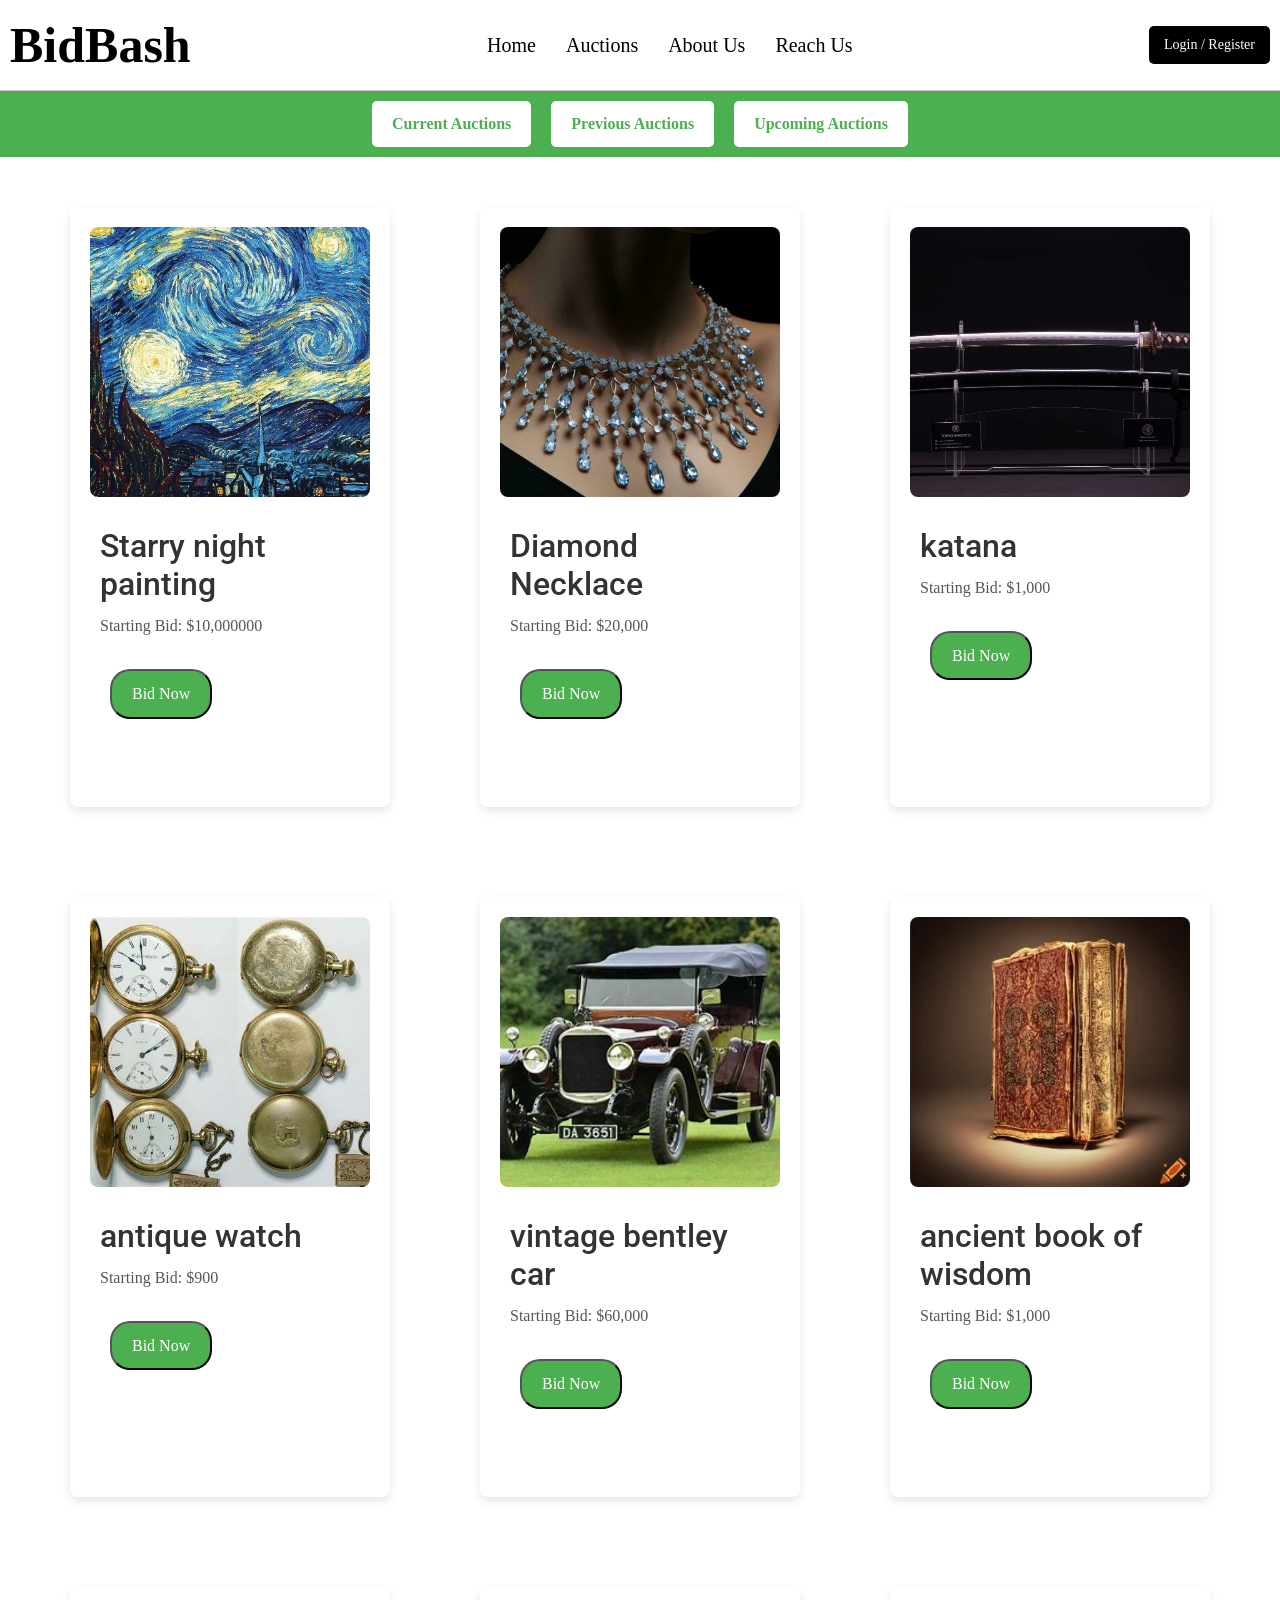
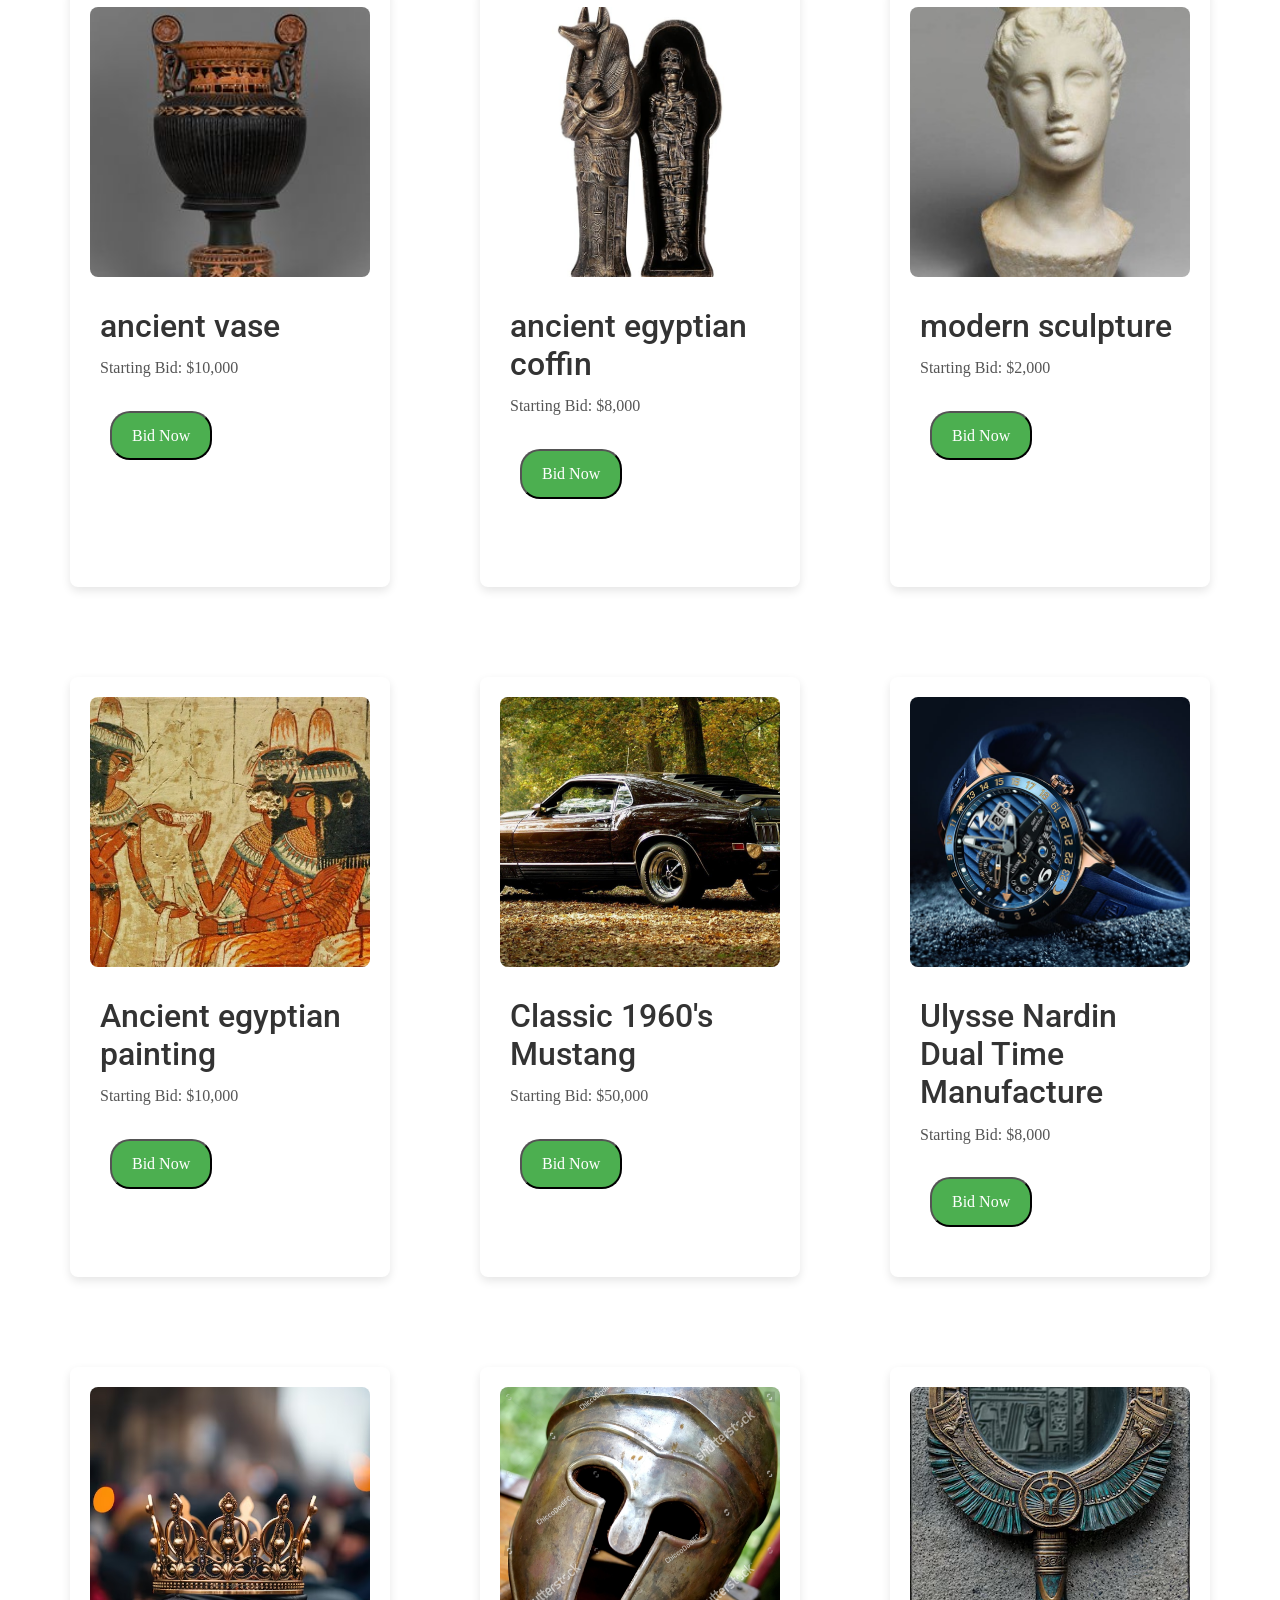
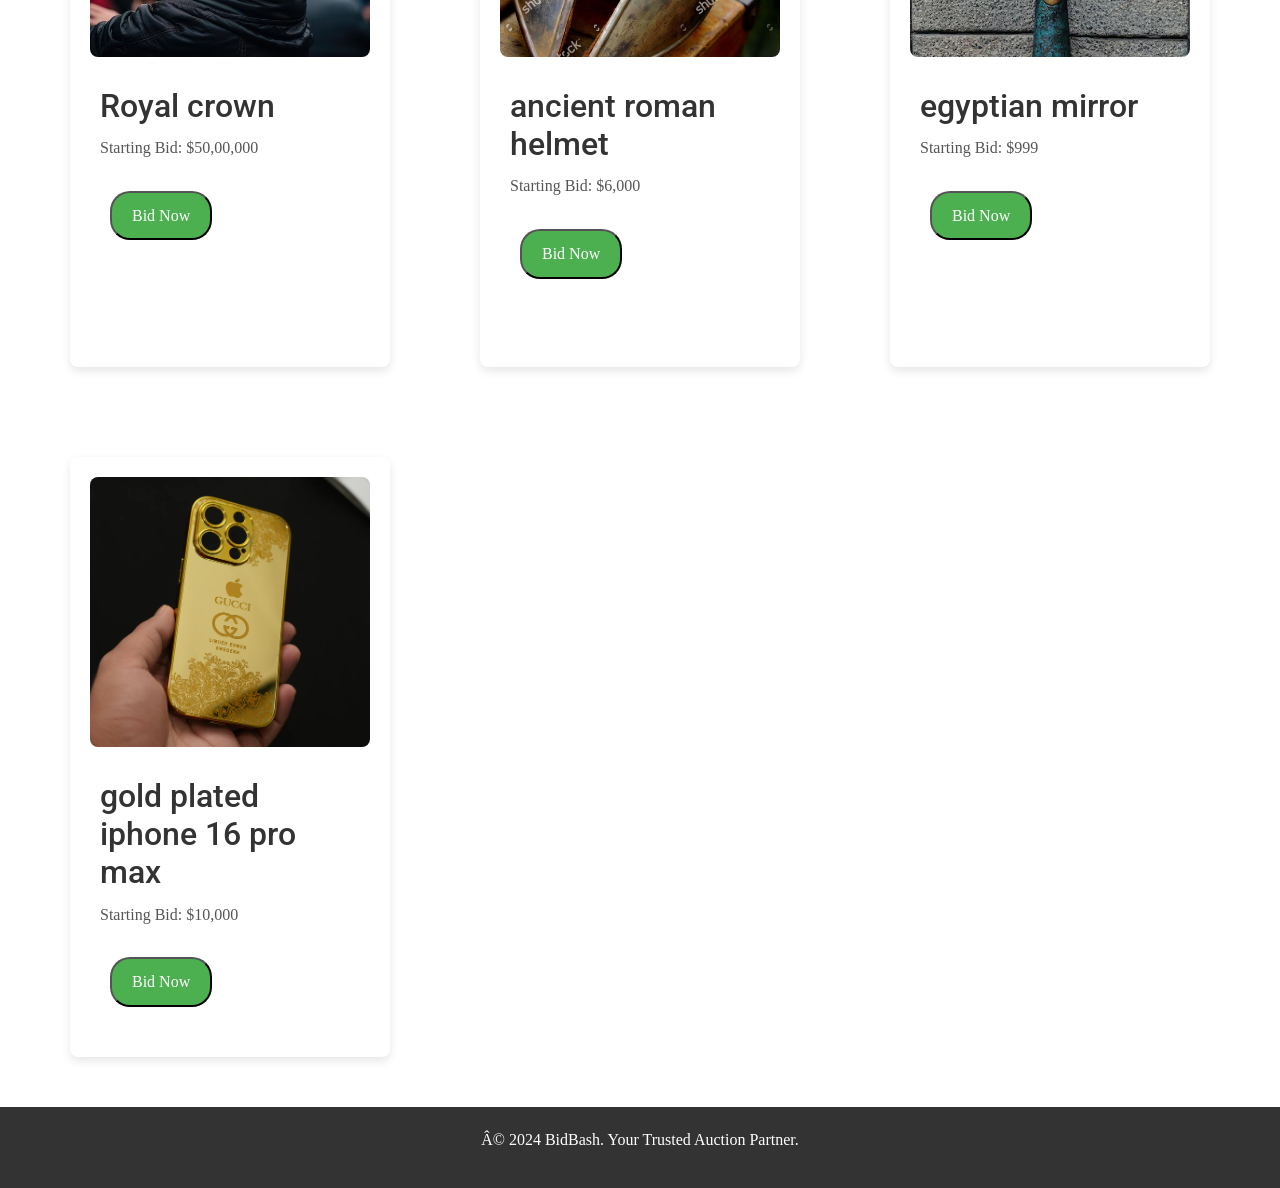
<file: Bidbash/Auctions.html>
﻿<!DOCTYPE html>
<html lang="en">
<head>
  <meta charset="UTF-8">
  <meta name="viewport" content="width=device-width, initial-scale=1.0">
  <title>BidBash - Auctions</title>
 

  <link href="https://cdn.jsdelivr.net/npm/bootstrap@5.3.0-alpha1/dist/css/bootstrap.min.css" rel="stylesheet">
  <link href="https://fonts.googleapis.com/css2?family=Montserrat:wght@400;700&family=Roboto:wght@300;500&display=swap" rel="stylesheet">
  <link rel="stylesheet" href="https://cdnjs.cloudflare.com/ajax/libs/font-awesome/6.4.2/css/all.min.css">
  <link rel="stylesheet" href="css files/style.css">

  
  <style>

    .secondary-navbar {
      display: flex;
      justify-content: center;
      background: #4CAF50;
      padding: 10px;
      margin-bottom: 20px;
    }

    .secondary-navbar button {
      background: white;
      color:  #4CAF50;
      border: none;
      border-radius: 5px;
      padding: 10px 20px;
      margin: 0 10px;
      font-size: 1rem;
      font-weight: bold;
      cursor: pointer;
      transition:.3s ease, color 0.3s ease;
    }

    .secondary-navbar button:hover {
      background: #0056b3;
      color: white;
    }

    .auction-grid {
      display: grid;
      grid-template-columns: repeat(auto-fit, minmax(320px, 1fr));
      gap: 90px;
      padding: 30px;
      max-width: 1200px;
      margin: 0 auto;
    }

    .auction-item {
      background: white;
      border-radius: 8px;
      box-shadow: 0 4px 10px rgba(0, 0, 0, 0.1);
      overflow: hidden;
      transition: transform 0.3s ease, box-shadow 0.3s ease;
    }

    .auction-item img {
      width: 100%;
      height: 270px;
      object-fit: cover;
    }

    .auction-item h3 {
      font-size: 2rem;
      margin: 10px;
      color: #333;
    }

    .auction-item p {
      font-size: 1rem;
      margin: 10px;
      color: #555;
    }

.auction-item .bid-btn {
  background-color: #4CAF50;
  padding: 10px 20px;
  border-radius: 20px;
  margin: 20px;
  color: white;
  font-size: 16px;
  transition: transform 0.3s, background-color 0.3s;
}

.bid-btn:hover {
  transform: scale(1.1);
  background-color: #388E3C;
}

    .auction-item .bid-btn:hover {
      background: #0056b3;
    }

    .auction-item:hover {
      transform: scale(1.05);
      box-shadow: 0 8px 15px rgba(0, 0, 0, 0.2);
    }

    .footer {
      text-align: center;
      padding: 20px;
      background: #333;
      color: white;
      margin-top: 20px;
    }

    .auction-section {
      display: none;
    }

    .auction-section.active {
      display: block;
    }
  </style>
</head>
<body>

  <nav class="navbar">
    <a href="index.html" class="logoLink"><div class="logo">BidBash</div> </a>
    <ul class="nav-links">
      <li><a href="index.html">Home </a></li>
      <li><a href="Auctions.html">Auctions </a></li>
      <li><a href="AboutUs.html">About Us</a></li>
      <li><a href="Contact.html">Reach Us</a></li>
    </ul>
    <div class="nav-actions">
      <a href="SignIn.html"><button class="login-btn">Login / Register</button></a>
    </div>
  </nav>

  
  <div class="secondary-navbar">
    <button onclick="switchSection('current-auctions')">Current Auctions</button>
    <button onclick="switchSection('previous-auctions')">Previous Auctions</button>
    <button onclick="switchSection('upcoming-auctions')">Upcoming Auctions</button>
  </div>

  
  <div id="current-auctions" class="auction-section active">
    <div class="auction-grid">
      <div class="auction-item">
        <img src="images/starry night.jpg" alt="Artwork">
        <h3>Starry night painting</h3>
        <p>Starting Bid: $10,000000</p>
        <button class="bid-btn" onclick="redirectToBid('Starry night painting', 10000000, 'images/starry night.jpg', 'Vincent van Goghs *Starry Night, painted in June 1889 during his stay at the Saint-Paul-de-Mausole asylum in Saint-RÃ©my-de-Provence, is one of his most iconic works. Depicting a swirling night sky filled with vibrant blues and yellows, the painting captures the view from his window, though van Gogh took creative liberties to express his emotional turmoil and fascination with the universe. The dynamic brushstrokes and bold colors convey both beauty and restlessness, reflecting his inner struggles. Despite van Goghs own doubts about the work, *Starry Night became a masterpiece, now housed at the Museum of Modern Art in New York, and is celebrated for its emotional depth and artistic innovation.')">Bid Now</button>
      </div>
      <div class="auction-item">
        <img src="images/Diamond Necklace.jpg" alt="Jewelry">
        <h3>Diamond Necklace</h3>
        <p>Starting Bid: $20,000</p>
        <button class="bid-btn" onclick="redirectToBid('Diamond Necklace', 20000, 'images/Diamond Necklace.jpg', 'This stunning necklace is an opulent masterpiece, crafted with precision and luxury in mind. It features a cascading design, with rows of intricately arranged diamonds forming a chandelier-like structure. The necklace is adorned with shimmering teardrop-shaped diamonds that dangle gracefully, reflecting light with brilliance. Smaller diamonds are meticulously set along delicate frameworks, adding layers of sparkle and depth. The overall design is bold yet elegant, exuding a sense of grandeur and timeless sophistication, perfect for the most lavish occasions. The contrast against the dark background highlights its radiance, making it a true showstopper.')">Bid Now</button>
      </div>
      <div class="auction-item">
        <img src="images/P1055309-Avecaccentuation-NR.webp" alt="Artwork">
        <h3>katana</h3>
        <p>Starting Bid: $1,000</p>
        <button class="bid-btn" onclick="redirectToBid('katana sword', 1000, 'images/P1055309-Avecaccentuation-NR.webp', 'This exquisite katana sword, crafted with masterful precision, is not only a symbol of Japanese craftsmanship but also carries the weight of history. Forged from high-quality steel with a distinct hamon pattern, the katana is a weapon renowned for its sharpness and elegance. Historically, the katana was wielded by samurai warriors during Japans feudal era, a time when they played a key role in shaping the nations destiny. One such iconic moment was during the Battle of Sekigahara in 1600, where the katana became a symbol of the samuraiâ€™s strength and loyalty as they fought to decide Japanâ€™s ruling shogunate. This sword embodies the spirit of the era, combining both artistry and deadly precision, making it a remarkable relic of Japans warrior past.')">Bid Now</button>
      </div>
      <div class="auction-item">
        <img src="images/antique watch.jpeg" alt="Artwork">
        <h3>antique watch</h3>
        <p>Starting Bid: $900</p>
        <button class="bid-btn" onclick="redirectToBid('antique pocket watch', 900, 'images/antique watch.jpeg', 'This image showcases a collection of antique pocket watches, each featuring intricate craftsmanship and timeless design. The watches are encased in polished gold, with covers engraved in ornate patterns that highlight their vintage appeal. The dials display classic Roman and Arabic numerals with elegantly shaped hands, emphasizing the historical significance of these timepieces.Each watch has a protective cover, and the inclusion of decorative chains enhances their aesthetic and functional appeal. These pieces are a testament to traditional watchmaking, exuding both elegance and mechanical precision, likely from the 19th or early 20th century. They serve as collectors items or cherished heirlooms, representing a blend of artistry and history.')">Bid Now</button>
      </div>
      <div class="auction-item">
        <img src="images/antiquecar.jpeg" alt="Artwork">
        <h3>vintage bentley car</h3>
        <p>Starting Bid: $60,000</p>
        <button class="bid-btn" onclick="redirectToBid('vintage bentley car', 60000, 'images/antiquecar.jpeg','This image features a beautifully restored vintage automobile, likely from the early 20th century, such as the 1920s or 1930s. This classic car is a convertible, with a sleek black soft top and a polished maroon or burgundy body. The design reflects the elegant and functional aesthetics of its era, including a tall, upright grille, circular headlights, and a pair of side-mounted spare tires.The chrome details and wooden running boards further enhance its antique charm. The car's wire-spoke wheels and black tires complete the timeless look. This vehicle represents a significant period in automotive history, celebrated for its craftsmanship, luxury, and innovation. It would be a prized possession for vintage car enthusiasts or collectors.')">Bid Now</button>
      </div>
      <div class="auction-item">
        <img src="images/book.jpeg" alt="Artwork">
        <h3>ancient book of wisdom</h3>
        <p>Starting Bid: $1,000</p>
        <button class="bid-btn" onclick="redirectToBid('ancient book of wisdom', 1000, 'images/book.jpeg','Imagine holding in your hands a relic from a bygone eraâ€”a weathered, leather-bound book that whispers tales of forgotten worlds. Its wrinkled, timeworn pages are a treasure trove of ancient knowledge, brimming with mysterious symbols, intricate illustrations, and words penned in scripts lost to time. Each crack in its cover and every yellowed page tells a story of centuries gone by, offering a tangible connection to the wisdom and secrets of the ancients.This is more than just a bookâ€”itâ€™s a portal to another age. Perhaps it holds the alchemical recipes of a long-lost civilization, the blueprints to unraveling the mysteries of the universe, or sacred philosophies that have stood the test of time. With its rich scent of aged parchment and the promise of undiscovered truths, this is a collectorâ€™s dream and a scholarâ€™s muse.Whether youâ€™re a historian, a seeker of the arcane, or someone who cherishes the beauty of the past, this extraordinary artifact is your chance to own a piece of history. Donâ€™t just read historyâ€”hold it, feel it, and uncover its secrets. This rare and remarkable book could be yours to cherish forever. Donâ€™t let this piece of ancient wisdom slip away!')">Bid Now</button>
      </div>
      <div class="auction-item">
        <img src="images/vase.jpg" alt="Artwork">
        <h3>ancient vase</h3>
        <p>Starting Bid: $10,000</p>
        <button class="bid-btn" onclick="redirectToBid('ancient vase', 899, 'images/vase.jpg','Step into the past with this exquisite ancient vase, a timeless masterpiece that bridges the gap between artistry and history. Crafted by the hands of artisans centuries ago, this relic radiates elegance and cultural significance. Its smooth curves and delicate form are adorned with intricate patterns, mythological motifs, or floral designs, each telling a story of the civilization that created it.The faded yet vibrant glaze, chipped edges, and weathered surface speak of its journey through time, adding authenticity and character. This vase is more than a decorative pieceâ€”itâ€™s a fragment of a forgotten world, embodying the traditions, rituals, and aesthetics of a long-lost era.Whether displayed in a gallery, used as a striking centerpiece, or cherished in a private collection, this ancient vase is a testament to human ingenuity and artistry. Own a piece of history and let this remarkable artifact become a conversation starter and a source of wonder in your space. Its story is waiting to be discoveredâ€”will you be the one to continue its legacy?')">Bid Now</button>
      </div>
      <div class="auction-item">
        <img src="images/egypt.jpg" alt="Artwork">
        <h3>ancient egyptian coffin</h3>
        <p>Starting Bid: $8,000</p>
        <button class="bid-btn" onclick="redirectToBid('ancient gyptian coffin', 8000, 'images/egypt.jpg','Unveil the mystique of ancient Egypt with this exquisite miniature coffin, a masterpiece of craftsmanship and spirituality. Adorned with intricate hieroglyphs, protective symbols, or depictions of deities, it embodies the rich rituals and beliefs of one of historyâ€™s greatest civilizations. Its weathered surface and delicate details tell a story of reverence for the afterlife, offering a tangible connection to Egypts timeless legacy. Perfect for collectors, history enthusiasts, or anyone captivated by antiquity, this unique artifact is a powerful reminder of the artistry and mythology of a lost world. Bring home a piece of eternity and let it inspire awe and curiosity.')">Bid Now</button>
      </div>
      <div class="auction-item">
        <img src="images/sculpture.jpeg" alt="Artwork">
        <h3>modern sculpture</h3>
        <p>Starting Bid: $2,000</p>
        <button class="bid-btn" onclick="redirectToBid('modern sculpture', 2000, 'images/sculpture.jpeg','This striking modern sculpture is a bold fusion of creativity and contemporary design, embodying the essence of artistic innovation. Crafted with clean lines, abstract forms, or dynamic curves, it challenges the boundaries of traditional art while capturing the energy and imagination of the modern era. Made from materials like polished metal, sleek stone, or vibrant resin, its texture and finish create a captivating interplay of light and shadow. perfect as a centerpiece in a gallery, home, or office, this sculpture commands attention and invites interpretation, sparking conversations and inspiring thought. Whether its a statement of emotion, movement, or pure form, this piece is a testament to the limitless potential of modern art. Add a touch of sophistication and originality to your space with this exceptional work of contemporary craftsmanship.')">Bid Now</button>
      </div>
      <div class="auction-item">
        <img src="images/egypt2.jpeg" alt="Artwork">
        <h3>Ancient egyptian painting</h3>
        <p>Starting Bid: $10,000</p>
        <button class="bid-btn" onclick="redirectToBid('Ancient egyptian painting', 10000, 'images/egypt2.jpeg','This ancient Egyptian painting is a vivid window into the past, showcasing the timeless artistry and spiritual beliefs of one of historyâ€™s most fascinating civilizations. Crafted with precise detail, it often depicts gods, pharaohs, or daily life, using rich colors and symbolic imagery. The use of hieratic scale, where figures of higher status are depicted larger than others, reveals the cultural reverence for the divine and royal figures. Painted on papyrus or wood, the vibrant yet weathered hues evoke the power and mysticism of ancient Egypt, while hieroglyphic inscriptions offer insight into the narratives and rituals of the time. Perfect for collectors, history enthusiasts, or those captivated by ancient art, this painting offers a tangible connection to a world that valued beauty, symbolism, and the afterlife. Own a piece of history, and let its story enrich your space with the grandeur of ancient Egypt.')">Bid Now</button>
      </div>
      <div class="auction-item">
        <img src="images/mustang.jpg" alt="Artwork">
        <h3>Classic 1960's Mustang</h3>
        <p>Starting Bid: $50,000</p>
        <button class="bid-btn" onclick="redirectToBid('Classic 1960s Mustang', 50000, 'images/mustang.jpg','The classic 1960s Ford Mustang is a true American icon, offering the perfect blend of style, performance, and timeless appeal. With its sleek design, powerful V8 engines, and a reputation for thrilling driving experiences, the Mustang defined the pony car era and continues to captivate car enthusiasts and collectors alike. Whether youâ€™re looking for a piece of automotive history or a high-performance classic, the 1960s Mustang delivers unmatched value and an unmistakable road presence, making it a must-have for anyone who appreciates the art of driving.')">Bid Now</button>
      </div>
      <div class="auction-item">
        <img src="images/watch.jpg" alt="Artwork">
        <h3>Ulysse Nardin Dual Time Manufacture</h3>
        <p>Starting Bid: $8,000</p>
        <button class="bid-btn" onclick="redirectToBid('Ulysse Nardin Dual Time Manufacture', 8000, 'images/watch.jpg'),'The Ulysse Nardin Dual Time Manufacture is a remarkable timepiece that combines precision, innovation, and sophisticated design. Renowned for its exceptional craftsmanship, this watch features the brands iconic dual time zone function,allowing the wearer to effortlessly track two time zones simultaneously with ease and style. The sleek dial is elegantly designed, with clear markers and an intuitive layout, making it both functional and visually striking. Powered by Ulysse Nardinâ€™s in-house movement, the watch showcases the brandâ€™s commitment to horological excellence and technical mastery. A perfect blend of luxury and utility, the Ulysse Nardin Dual Time Manufacture is an ideal choice for the discerning traveler or watch enthusiast, offering both advanced functionality and timeless elegance.'">Bid Now</button>
      </div>
      <div class="auction-item">
        <img src="images/crown.avif" alt="Artwork">
        <h3>Royal crown</h3>
        <p>Starting Bid: $50,00,000</p>
        <button class="bid-btn" onclick="redirectToBid('Royal crown', 15000, 'images/crown.avif','This royal crown is a magnificent piece of craftsmanship, symbolizing power, heritage, and tradition. Made with intricate detailing, it features precious metals and stones that speak to the opulence and grandeur of royalty. Crowns like this were not just symbols of authority, but also of divine right, often worn during key moments in history. This particular crown is reminiscent of those worn during monumental events such as the coronation of Queen Elizabeth I of England in 1559. Her ascension marked the beginning of the Elizabethan era, a time of flourishing arts, exploration, and military victories. The crown, with its timeless design, represents not only royal heritage but also the profound impact of these transformative moments in history, making it a rare and invaluable artifact for collectors and history enthusiasts alike.')">Bid Now</button>
      </div>
      <div class="auction-item">
        <img src="images/stock-photo-ancient-roman-helmets-of-brave-roman-soldier-224146219.jpg" alt="Artwork">
        <h3>ancient roman helmet</h3>
        <p>Starting Bid: $6,000</p>
        <button class="bid-btn" onclick="redirectToBid('ancient roman helmet', 6000, 'images/stock-photo-ancient-roman-helmets-of-brave-roman-soldier-224146219.jpg')">Bid Now</button>
      </div>
      <div class="auction-item">
        <img src="images/ancient-egyptian-bronze-mirror-with-intricate-details-symbol-beauty-reflection_908344-57124.avif" alt="Artwork">
        <h3>egyptian mirror</h3>
        <p>Starting Bid: $999</p>
        <button class="bid-btn" onclick="redirectToBid('egyptian mirror', 999, 'images/ancient-egyptian-bronze-mirror-with-intricate-details-symbol-beauty-reflection_908344-57124.avif','This ancient Roman helmet, or **galea**, was a key piece of armor worn by Roman soldiers, designed for both protection and status. These helmets were typically made of **bronze** or **iron**, and often featured a **ridge** running along the top, which provided additional strength. Some helmets included a **crest** or **plume**â€”made of horsehair or feathersâ€”attached to the top, signaling rank or unit type. The **Imperial Gallic** and **Imperial Italic** helmet styles were among the most common, offering full head coverage with cheek guards and a neck guard for extra protection during battle. Roman helmets were crafted for comfort and functionality, often designed to fit securely with a **chin strap** and interior padding. These helmets were essential for the Roman militarys success, combining practicality with the intimidating presence that Roman soldiers became known for across the empire.')">Bid Now</button>
      </div>
      <div class="auction-item">
        <img src="images/iphone_16_pro_gold_photos_009.webp" alt="Car">
        <h3>gold plated iphone 16 pro max</h3>
        <p>Starting Bid: $10,000</p>
        <button class="bid-btn" onclick="redirectToBid('gold plated iphone 16 pro max', 10000, 'images/iphone_16_pro_gold_photos_009.webp','This Gold-Plated iPhone 16 Pro Max is a luxurious and exclusive version of Appleâ€™s flagship smartphone, designed to combine cutting-edge technology with opulence. Featuring the latest advancements in Appleâ€™s mobile technology, such as a powerful A18 chip, 5G connectivity, and enhanced camera systems, this model offers top-tier performance. The exterior is stunningly plated with 24k gold, giving the phone a gleaming, premium finish that sets it apart from traditional devices. The gold plating not only adds an eye-catching aesthetic but also makes it a statement piece for those who appreciate high-end craftsmanship. This iPhone is perfect for those seeking a blend of innovation and extravagance, offering both luxury and functionality in one sleek, high-performance package.')">Bid Now</button>
      </div>
    </div>
  </div>

  
  <div id="previous-auctions" class="auction-section">
    <div class="auction-grid">
      <div class="auction-item">
        <img src="images/shield.webp" alt="Painting">
        <h3>ancient shield from 12th century</h3>
        <p>Sold for: $7,999</p>
      </div>
      <div class="auction-item">
        <img src="images/Piratecompass600.webp" alt="Painting">
        <h3>ancient sailor compass</h3>
        <p>Sold for: $985</p>
      </div>
      <div class="auction-item">
        <img src="images/mona lisa.jpg" alt="Painting">
        <h3>mona lisa painting</h3>
        <p>Sold for: $25,00,000</p>
      </div>
      <div class="auction-item">
        <img src="images/kitchen set.jpg" alt="Painting">
        <h3>gold plated kitchen set</h3>
        <p>Sold for: $11,490</p>
      </div>
      <div class="auction-item">
        <img src="images/armor statue.jpg" alt="Painting">
        <h3>ancient roman warrior miniature statue</h3>
        <p>Sold for: $5,000</p>
      </div>
      <div class="auction-item">
        <img src="images/Jewelery.webp" alt="Painting">
        <h3>pearl necklace set</h3>
        <p>Sold for: $15,000</p>
      </div>
      <div class="auction-item">
        <img src="images/antique house.jpeg" alt="Painting">
        <h3> swiss house</h3>
        <p>Sold for: $7,50,000</p>
      </div>
      <div class="auction-item">
        <img src="images/modernart.jpg" alt="Painting">
        <h3>modern art</h3>
        <p>Sold for: $12,000</p>
      </div>
      <div class="auction-item">
        <img src="images/diamond.avif" alt="Painting">
        <h3>diamond ring</h3>
        <p>Sold for: $25,000</p>
      </div>
      <div class="auction-item">
        <img src="images/painting.jpg" alt="Painting">
        <h3>"The Flame of Revolution" painting</h3>
        <p>Sold for: $19,580</p>
      </div>
      <div class="auction-item">
        <img src="images/amb car.jpg" alt="Painting">
        <h3>vintage ambassador car</h3>
        <p>Sold for: $23,100</p>
      </div>
      <div class="auction-item">
        <img src="images/dino.jpg" alt="Ring">
        <h3>Dinosaur skeleton</h3>
        <p>Sold for: $6,40,900</p>
      </div>
      <div class="auction-item">
        <img src="images/sq 1.jpg" alt="Ring">
        <h3>square one building, chitkara</h3>
        <p>Sold for: $1,03,000</p>
      </div>
    </div>
  </div>

  
  <div id="upcoming-auctions" class="auction-section">
    <div class="auction-grid">
      <div class="auction-item">
        <img src="images/egyptian-god-isis-wings-sculpture_c43HZ.png" alt="Sculpture">
        <h3>ancient miniature statue</h3>
        <p>Starting Bid: $12,000</p>
        <h5><i class="fa-solid fa-calendar-days"></i> Yet to be announced</h5>

      </div>
      <div class="auction-item">
        <img src="images/greek.webp" alt="Sculpture">
        <h3>greek Sculpture</h3>
        <p>Starting Bid: $4,200</p>
        <h5><i class="fa-solid fa-calendar-days"></i> Yet to be announced</h5>
      </div>
      <div class="auction-item">
        <img src="images/sword.jpg" alt="Sculpture">
        <h3>Mancient sword</h3>
        <p>Starting Bid: $6,600</p>
        <h5><i class="fa-solid fa-calendar-days"></i> Yet to be announced</h5>

      </div>
      <div class="auction-item">
        <img src="images/pirate coin.jpg" alt="Sculpture">
        <h3>pirate coin</h3>
        <p>Starting Bid: $290</p>
        <h5><i class="fa-solid fa-calendar-days"></i> Yet to be announced</h5>

      </div>
      <div class="auction-item">
        <img src="images/armour.jpg" alt="Sculpture">
        <h3>ancient roman armor</h3>
        <p>Starting Bid: $6,500</p>
        <h5><i class="fa-solid fa-calendar-days"></i> Yet to be announced</h5>

      </div>
      <div class="auction-item">
        <img src="images/marble sculp.webp" alt="Sculpture">
        <h3>Marble Sculpture</h3>
        <p>Starting Bid: $3,000</p>
        <h5><i class="fa-solid fa-calendar-days"></i> Yet to be announced</h5>

      </div>
      <div class="auction-item">
        <img src="images/images.jpg" alt="Sculpture">
        <h3>roman sculpted bowl</h3>
        <p>Starting Bid: $1,100</p>
        <h5><i class="fa-solid fa-calendar-days"></i> Yet to be announced</h5>

      </div>
      <div class="auction-item">
        <img src="images/images (1).jpg" alt="Sculpture">
        <h3>ancient coin</h3>
        <p>Starting Bid: $240</p>
        <h5><i class="fa-solid fa-calendar-days"></i> Yet to be announced</h5>

      </div>
      <div class="auction-item">
        <img src="images/old car.jpg" alt="Sculpture">
        <h3>Ford Model T</h3>
        <p>Starting Bid: $62,000</p>
        <h5><i class="fa-solid fa-calendar-days"></i> Yet to be announced</h5>

      </div>
     
      <div class="auction-item">
        <img src="images/kohinoor.jpg" alt="Sculpture">
        <h3>kohinoor</h3>
        <p>Starting Bid: $798 million</p>
        <h5><i class="fa-solid fa-calendar-days"></i> Yet to be announced</h5>

      </div>
      <div class="auction-item">
        <img src="images/bat.webp" alt="Watch">
        <h3>signed bat by sachin tendulkar</h3>
        <p>Starting Bid: $8,000</p>
        <h5><i class="fa-solid fa-calendar-days"></i> Yet to be announced</h5>

      </div>
    </div>
  </div>

  <footer class="footer">
    <p>Â© 2024 BidBash. Your Trusted Auction Partner.</p>
  </footer>

  <script src="js/script.js"></script>
</body>
</html>
</file>
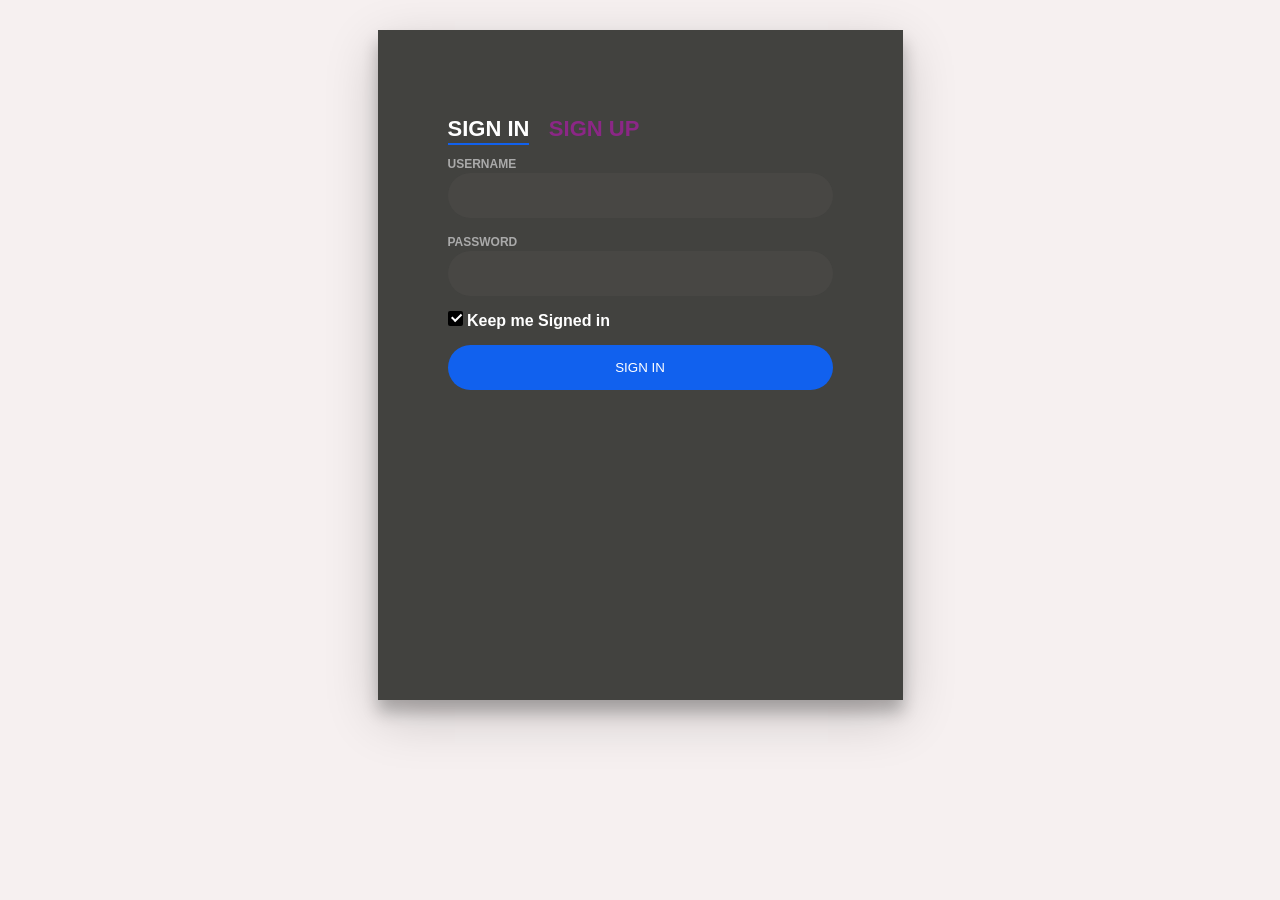
<file: Bidbash/SignIn.html>
﻿<!DOCTYPE html>
<html>
<head>
  <link rel="stylesheet" href="css files/SignIn.css" />
  <title>joining page</title>
</head>
<body>
  <div class="login-wrap">
    <div class="login-html">
      <input id="tab-1" type="radio" name="tab" class="sign-in" checked>
      <label for="tab-1" class="tab">Sign In</label>
      <input id="tab-2" type="radio" name="tab" class="sign-up">
      <label for="tab-2" class="tab">Sign Up</label>
      <div class="login-form">
        <div class="sign-in-htm">
          <div class="group">
            <label for="sign-in-user"class="label">Username</label>
            <input id="sign-in-user" type="text" class="input">
          </div>
          <div class="group">
            <label for="sign-in-pass"  class="label">Password</label>
            <input id="sign-in-pass" type="password" class="input" data-type="password">
          </div>
          <div class="group">
            <input id="check" type="checkbox" class="check" checked>
            <label for="check"><span class="icon"></span> Keep me Signed in</label>
          </div>
          <div class="group">
            <input type="button" class="button" value="Sign In" onclick="handleSignIn()">
          </div>

        </div>

        <div class="sign-up-htm">
          <div class="group">
            <label for="sign-up-user" class="label">Username</label>
            <input id="sign-up-user" type="text" class="input">
          </div>
          <div class="group">
            <label for="sign-up-pass" class="label">Password</label>
            <input id="sign-up-pass" type="password" class="input" data-type="password">
          </div>
          <div class="group">
            <label for="repeat-pass" class="label">Repeat Password</label>
            <input id="repeat-pass" type="password" class="input" data-type="password">
          </div>
          <div class="group">
            <label for="email" class="label">Email Address</label>
            <input id="email" type="text" class="input">
          </div>
          <div class="group">
            <input type="button" class="button" value="Sign Up" onclick="handleSignUp()">
          </div>
          <div class="hr"></div>
          <div class="foot-lnk">
            <label for="tab-1">Already Member?</label>
          </div>
        </div>
      </div>
    </div>
  </div>

  <script>
    function handleSignUp() {
      const username = document.getElementById('sign-up-user').value;
      const password = document.getElementById('sign-up-pass').value;
      const repeatPassword = document.getElementById('repeat-pass').value;
      const email = document.getElementById('email').value;

      if (!username || !password || !email) {
        alert('Please fill in all fields.');
        return;
      }
      if (password !== repeatPassword) {
        alert('Passwords do not match.');
        return;
      }

      const userData = { username, password, email };
      localStorage.setItem(username, JSON.stringify(userData));
      alert('Sign-up successful!');
    }

    function handleSignIn() {
      const username = document.getElementById('sign-in-user').value;
      const password = document.getElementById('sign-in-pass').value;

      const storedUserData = localStorage.getItem(username);
      if (!storedUserData) {
        alert('Error: No account found with this username.');
        return;
      }

      const userData = JSON.parse(storedUserData);
      if (userData.password === password) {
        alert(`Welcome back, ${userData.username}!`);
        window.location.href = 'index.html'
      } else {
        alert('Error: Incorrect password.');
      }
    }
  </script>
</body>
</html>
</file>
<file: Bidbash/css files/style.css>
body {
  font-family: 'Montserrat', sans-serif;
  margin: 0;
  padding: 0;
  background-image: url("");
  background-size: cover;
  background-attachment: fixed;
}

h2, h3 {
  font-family: 'Roboto', sans-serif;
}


.navbar {
  display: flex;
  align-items: center;
  justify-content: space-between;
  background-color: white;
  padding: 5px 10px;
  border-bottom: 1px solid #ccc;
}

.logo {
  font-family: "georgia", serif;
  font-size: 50px;
  font-weight: bold;
  text-decoration: none;
}

.logoLink{
  text-decoration: none;
  color: black;
}


.nav-links {
  list-style: none;
  display: flex;
  gap: 30px;
  margin: 0;
  padding: 0;
  font-weight: bold;
}

.nav-links li {
  font-size: 20px;
}

.nav-links a {
  text-decoration: none;
  color: black;
  font-weight: 500;
  transition: color 0.3s;
}

.nav-links a:hover {
  color: #555;
}

.nav-actions {
  display: flex;
  align-items: center;
  gap: 15px;
}

.login-btn {
  background-color: black;
  color: white;
  border: none;
  padding: 8px 15px;
  border-radius: 5px;
  cursor: pointer;
  font-size: 14px;
}

.login-btn:hover {
  background-color: #333;
}

.search-icon {
  font-size: 18px;
  cursor: pointer;
}

.hero {
  height: 100vh;
  display: flex;
  align-items: center;
  justify-content: center;
  position: relative;
}

.carousel {
  position: relative;
  width: 100%;
  margin-top: -45px;
  height: 85vh;
  overflow: hidden;
}

.carousel-item {
  position: absolute;
  top: 0;
  left: 0;
  width: 100%;
  height: 100%;
  opacity: 0;
  transition: opacity 1s ease-in-out;
}

.carousel-item img {
  width: 100%;
  height: 100%;
  object-fit: cover;
}

.carousel-item.active {
  opacity: 1;
  animation: fadeIn 1s ease-in-out;
}

.carousel-overlay {
  position: absolute;
  bottom: 20%;
  left: 10%;
  color: white;
  text-shadow: 2px 2px 8px rgba(0, 0, 0, 0.7);
}

.cta {
  padding: 12px 24px;
  background-color: #4CAF50;
  color: white;
  border: none;
  border-radius: 30px;
  transition: all 0.3s;
}

.cta:hover {
  background-color: #2E7D32;
  transform: scale(1.1);
}

@keyframes fadeIn {
  from {
    opacity: 0;
  }
  to {
    opacity: 1;
  }
}


.auctions {
  padding: 40px;
  text-align: center;
  background-color: rgba(255, 255, 255, 0.9);
}

.auction-head {
  font-family: 'georgia', sans-serif;
  text-decoration: underline;
  text-align: left;
  font-weight: 700;
  font-size: 36px;
  margin-bottom: -80px;
  margin-left: 100px;
  color: #333;
}

.auction-container {
  display: grid;
  grid-template-columns: repeat(auto-fit, minmax(250px, 1fr));
  gap: 30px;
}

.auction-item {
  background-color: rgba(255, 255, 255, 0.8);
  padding: 20px;
  height: 600px;  
  border-radius: 10px;
  transition: transform 0.3s, box-shadow 0.3s;
}

.auction-item:hover {
  transform: translateY(-10px);
  box-shadow: 0px 4px 20px rgba(0, 0, 0, 0.1);
}

.bid-btn {
  background-color: #4CAF50;
  padding: 10px 20px;
  border-radius: 20px;
  color: white;
  font-size: 16px;
  transition: transform 0.3s, background-color 0.3s;
}

.bid-btn:hover {
  transform: scale(1.1);
  background-color: #388E3C;
}

#view{
  margin-left: 900px;
  margin-bottom: 100px;
}


.auction-item img {
  width: 300px;
  height: 300px;
  margin-bottom: 20px;
  object-fit: cover;
  border-radius: 8px;
  transition: transform 0.3s;
}


.auction-item img:hover {
  transform: scale(1.05);
}

body {
  font-family: "Georgia", serif;
  margin: 0;
  padding: 0;
  line-height: 1.6;
  color: #333;
}

.auctions-upcoming {
  padding: 50px 20px;
  background-color: #fff;
  text-align: left;
}

.content {
  max-width: 1200px;
  margin: 0 auto;
}

.heading {
  font-size: 2.5rem;
  font-weight: 700;
  margin-bottom: 20px;
  border-bottom: 2px solid #ccc;
  display: inline-block;
}

.description {
  font-size: 1.2rem;
  margin-bottom: 40px;
  color: #555;
}

.auctions-grid {
  display: grid;
  grid-template-columns: repeat(auto-fit, minmax(300px, 1fr));
  gap: 30px;
}

.auction-card {
  display: flex;
  border: 1px solid #ddd;
  border-radius: 10px;
  overflow: hidden;
  text-align: center;
  padding: 20px;
  transition: transform 0.3s;
}

.auction-card:hover {
  transform: scale(1.05);
}

.auction-card img {
  width: 100%;
  height: auto;
}

.auction-card h3 {
  font-size: 1.5rem;
  margin: 20px 0 10px;
}

.auction-card p {
  font-size: 1rem;
  color: #777;
}

.btn {
  display: inline-block;
  background-color: #000;
  color: #fff;
  padding: 15px 30px;
  border-radius: 25px;
  font-size: 1rem;
  font-weight: 700;
  text-transform: uppercase;
  border: none;
  cursor: pointer;
  transition: background-color 0.3s;
  margin-top: 30px;
}

.btn:hover {
  background-color: #444;
}

.footer {
  text-align: center;
  padding: 10px;
  background-color: #333;
  color: white;
}
.d-flex{
  display: flex;
  justify-content:center;
  align-items: center;
  gap: 10px;
}
</file>
<file: Bidbash/css files/SignIn.css>
body {
    margin: 0;
    color: rgb(139, 39, 134);
    background: #f6f0f0;
    font: 600 16px/18px "Open Sans", sans-serif;
    
  }
  *,
  :after,
  :before {
    box-sizing: border-box;
  }
  .clearfix:after,
  .clearfix:before {
    content: "";
    display: table;
  }
  .clearfix:after {
    clear: both;
    display: block;
  }
  a {
    color: inherit;
    text-decoration: none;
  }
  
  .login-wrap {
    width: 100%;
    margin: auto;
    max-width: 525px;
    min-height: 670px;
    position: relative;
    background: 
      no-repeat center;
    box-shadow: 0 12px 15px 0 rgba(0, 0, 0, 0.24),
      0 17px 50px 0 rgba(0, 0, 0, 0.19);
  }
  .login-html {
    width: 100%;
    height: 100%;
    position: absolute;
    padding: 90px 70px 50px 70px;
    background: rgb(242, 236, 236);
  }
  .login-html .sign-in-htm,
  .login-html .sign-up-htm {
    top: 0;
    left: 0;
    right: 0;
    bottom: 0;
    position: absolute;
    transform: rotateY(180deg);
    backface-visibility: hidden;
    transition: all 0.4s linear;
  }
  .login-html .sign-in,
  .login-html .sign-up,
  .login-form .group .check {
    display: none;
  }
  .login-html .tab,
  .login-form .group .label,
  .login-form .group .button {
    text-transform: uppercase;
  }
  .login-html .tab {
    font-size: 22px;
    margin-right: 15px;
    cursor: pointer;
    padding-bottom: 5px;
    margin: 0 15px 10px 0;
    display: inline-block;
    border-bottom: 2px solid transparent;
  }
  .login-html .sign-in:checked + .tab,
  .login-html .sign-up:checked + .tab {
    color: #fff;
    border-color: rgb(245, 236, 236);
    cursor: pointer;
  }
  .login-form {
    min-height: 345px;
    position: relative;
    perspective: 1000px;
    transform-style: preserve-3d;
  }
  .login-form .group {
    margin-bottom: 15px;
  }
  .login-form .group .label,
  .login-form .group .input,
  .login-form .group .button {
    width: 100%;
    color: #fff;
    display: block;
  }
  .login-form .group .input,
  .login-form .group .button {
    border: none;
    padding: 15px 20px;
    border-radius: 25px;
    background: rgb(233, 226, 226);
  }
  .login-form .group input[data-type="password"] {
    -webkit-text-security: circle;
  }
  .login-form .group .label {
    color: #aaa;
    font-size: 12px;
  }
  .login-form .group .button {
    background:rgb(155, 142, 142);
    cursor: pointer;
  }
  .login-form .group .button:hover {
      background:rgb(154, 133, 133);
      cursor: pointer;
    }
  .login-form .group label .icon {
    width: 15px;
    height: 15px;
    border-radius: 2px;
    position: relative;
    display: inline-block;
    background: rgba(211, 205, 205, 0.808);
  }
  .login-form .group label .icon:before,
  .login-form .group label .icon:after {
    content: "";
    width: 10px;
    height: 2px;
    background: #fff;
    position: absolute;
    transition: all 0.2s ease-in-out 0s;
  }
  .login-form .group label .icon:before {
    left: 3px;
    width: 5px;
    bottom: 6px;
    transform: scale(0) rotate(0);
  }
  .login-form .group label .icon:after {
    top: 6px;
    right: 0;
    transform: scale(0) rotate(0);
  }
  .login-form .group .check:checked + label {
    color: #fff;
  }
  .login-form .group .check:checked + label .icon {
    background: rgb(0, 0, 0);
  }
  .login-form .group .check:checked + label .icon:before {
    transform: scale(1) rotate(45deg);
  }
  .login-form .group .check:checked + label .icon:after {
    transform: scale(1) rotate(-45deg);
  }
  .login-html
    .sign-in:checked
    + .tab
    + .sign-up
    + .tab
    + .login-form
    .sign-in-htm {
    transform: rotate(0);
  }
  .login-html .sign-up:checked + .tab + .login-form .sign-up-htm {
    transform: rotate(0);
  }
  
  .hr {
    height: 2px;
    margin: 60px 0 50px 0;
    background: rgba(225, 218, 218, 0.2);
  }
  .foot-lnk {
    text-align: center;
  }

  .login-wrap {
    width: 100%;
    margin: auto;
    max-width: 525px;
    min-height: 670px;
    position:auto;
    margin-top: 30px;
    background: url(https://www.shutterstock.com/image-photo/gavel-block-on-wooden-desk-260nw-1742766599.jpg)
      no-repeat center;
    box-shadow: 0 12px 15px 0 rgba(0, 0, 0, 0.24),
      0 17px 50px 0 rgba(0, 0, 0, 0.19);
  }
  .login-html {
    width: 100%;
    height: 100%;
    position: absolute;
    padding: 90px 70px 50px 70px;
    background: rgba(47, 48, 45, 0.9);
  }

  .login-html .tab {
    font-size: 22px;
    margin-right: 15px;
    cursor: pointer;
    padding-bottom: 5px;
    margin: 0 15px 10px 0;
    display: inline-block;
    border-bottom: 2px solid transparent;
  }
  .login-html .sign-in:checked + .tab,
  .login-html .sign-up:checked + .tab {
    color: #fff;
    border-color: #1161ee;
    cursor: pointer;
  }
  .login-form {
    min-height: 345px;
    position: relative;
    perspective: 1000px;
    transform-style: preserve-3d;
  }
  .login-form .group {
    margin-bottom: 15px;
  }
  .login-form .group .label,
  .login-form .group .input,
  .login-form .group .button {
    width: 100%;
    color: #fff;
    display: block;
  }
  .login-form .group .input,
  .login-form .group .button {
    border: none;
    padding: 15px 20px;
    border-radius: 25px;
    background: rgba(130, 118, 118, 0.1);
  }
  .login-form .group input[data-type="password"] {
    -webkit-text-security: circle;
  }
  .login-form .group .label {
    color: #aaa;
    font-size: 12px;
  }
  .login-form .group .button {
    background: #1161ee;
    cursor: pointer;
  }
  .login-form .group .button:hover {
      background:#1454c4;
      cursor: pointer;
    }
  .login-form .group label .icon {
    width: 15px;
    height: 15px;
    border-radius: 2px;
    position: relative;
    display: inline-block;
    background: rgba(162, 146, 146, 0.1);
  }
  .login-form .group label .icon:before,
  .login-form .group label .icon:after {
    content: "";
    width: 10px;
    height: 2px;
    background: #fff;
    position: absolute;
    transition: all 0.2s ease-in-out 0s;
  }
  .login-form .group label .icon:before {
    left: 3px;
    width: 5px;
    bottom: 6px;
    transform: scale(0) rotate(0);
  }
  .login-form .group label .icon:after {
    top: 6px;
    right: 0;
    transform: scale(0) rotate(0);
  }
</file>
